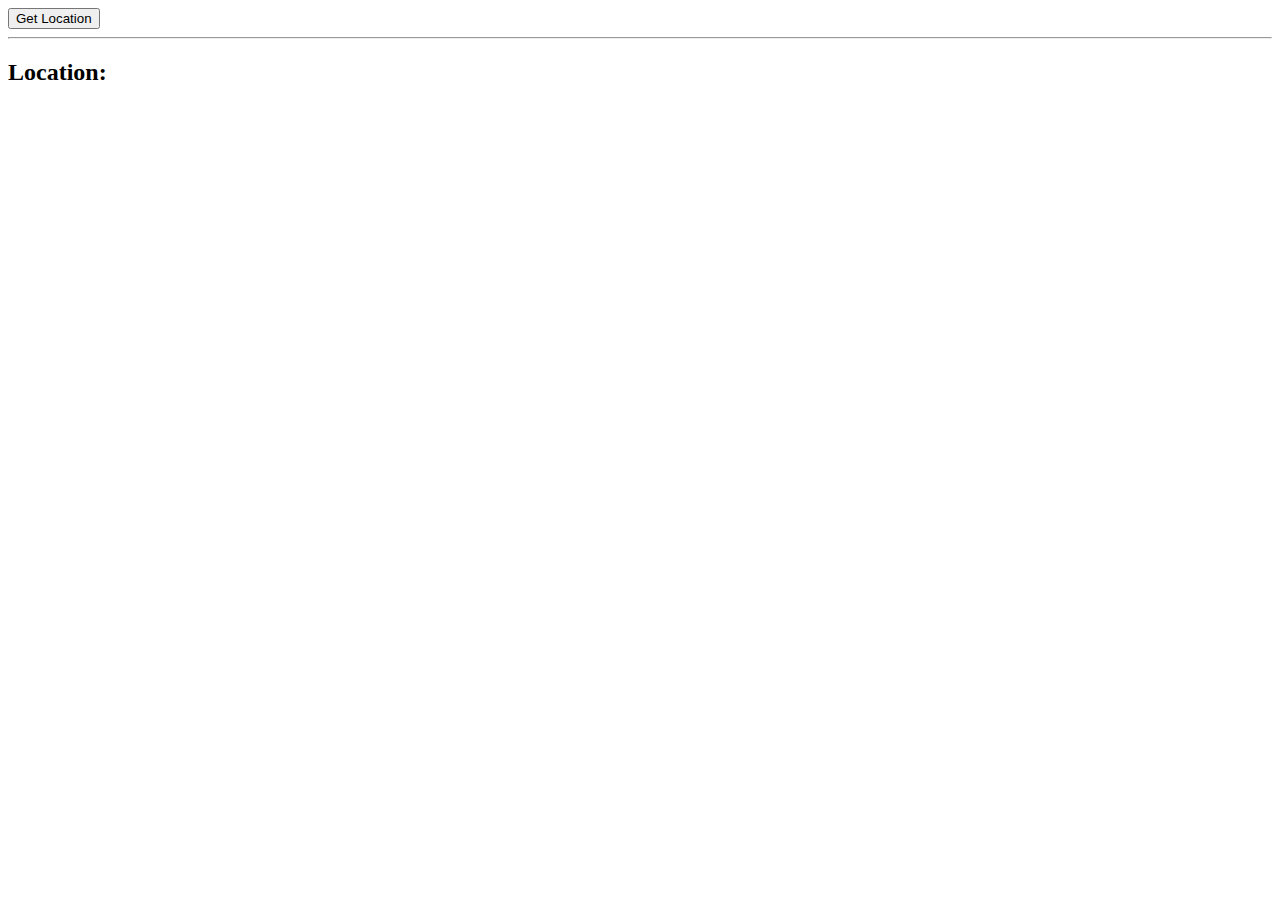
<file: API/index.html>
<!DOCTYPE html>
<html lang="en">
<head>
    <meta charset="UTF-8">
    <meta name="viewport" content="width=device-width, initial-scale=1.0">
    <title>API Day 12
<link rel="stylesheet" href="style.css">
<link rel="stylesheet" href="../bootstrap.min.css">
    </title>
</head>
<body>

    <div class="container">
        <div class="row pt-5">
            <div class="col-md-4 max-auto">
                <button class="btn btn-lg btn-primary">
                    Get Location
                </button>
                <hr>
                <h2 class="location">Location:</h2>
            </div>

        </div>
    </div>
    <script src="app.js"></script>
    <script src="../bootstrap.bundle.min.js"></script>
</body>
</html>
</file>
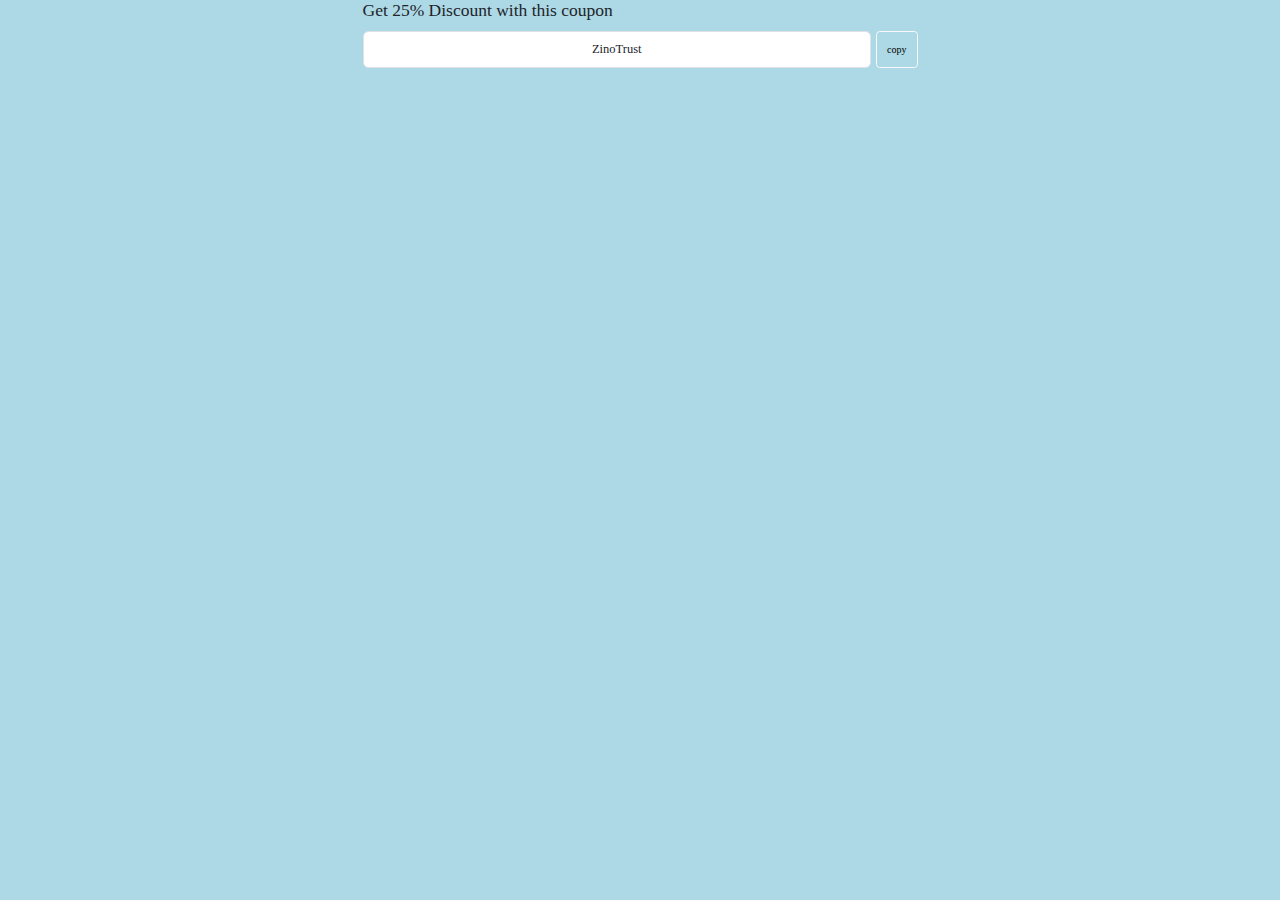
<file: Click&Copy/index.html>
<!DOCTYPE html>
<html lang="en">
<head>
    <meta charset="UTF-8">
    <meta name="viewport" content="width=device-width, initial-scale=1.0">
    <title>Click and Copy</title>
    <link href="https://cdn.jsdelivr.net/npm/bootstrap@5.3.3/dist/css/bootstrap.min.css" rel="stylesheet" integrity="sha384-QWTKZyjpPEjISv5WaRU9OFeRpok6YctnYmDr5pNlyT2bRjXh0JMhjY6hW+ALEwIH" crossorigin="anonymous">
    <link rel="stylesheet" href="style.css">
</head>
<body>
    <div class="container">
        <div class="row justify-content-center align-item-center">
            <div class="col-md-6">
                <h3 class="pb-2 pt-10">Get 25% Discount with this coupon</h3>
                <form action="" class="d-flex">
                      <input type="text" class="form-control form-control-lg me-2 text-center coupon " value="ZinoTrust">
                      <button class="btn btn-outline-light text-black p-3">copy</button>
                </form>
            </div>
        </div>
    </div>

    <script src="script.js"></script>
    <script src="https://cdn.jsdelivr.net/npm/bootstrap@5.3.3/dist/js/bootstrap.bundle.min.js" integrity="sha384-YvpcrYf0tY3lHB60NNkmXc5s9fDVZLESaAA55NDzOxhy9GkcIdslK1eN7N6jIeHz" crossorigin="anonymous"></script>
</body>
</html>
</file>
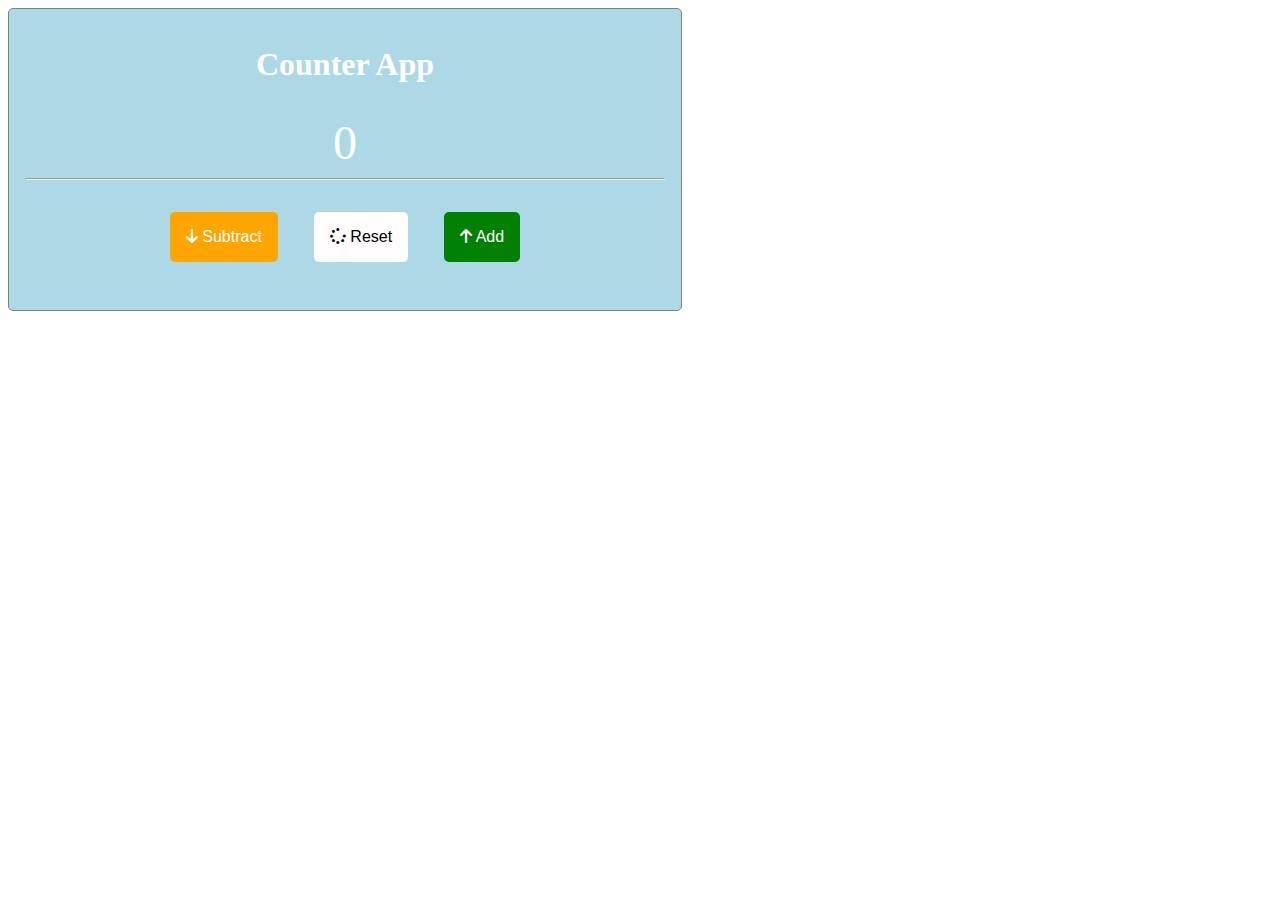
<file: CounterApp/index.html>
<!DOCTYPE html>
<html lang="en">

<head>
    <meta charset="UTF-8">
    <meta name="viewport" content="width=device-width, initial-scale=1.0">
    <title>Document</title>
    <link rel="stylesheet" href="https://cdnjs.cloudflare.com/ajax/libs/font-awesome/6.7.1/css/all.min.css">
    <link rel="stylesheet" href="./style..css">
</head>

<body>
    <div class="contaier">
        <div class="container-div">
            <h1>Counter App </h1>
            <span class="count">0</span>
            <hr />
            <div class="button">
                <button class=" subtract" style="  background-color:orange;">
                    <i class="fas fa-arrow-down ">
                    </i>
                    Subtract
                </button>
                <!-- reset -->
                <button class=" reset">
                    <i class="fas fa-spinner ">
                    </i>
                    Reset
                </button>
                <!-- add -->
                <button class=" add">
                    <i class="fas fa-arrow-up ">
                    </i>
                    Add
                </button>
            </div>
        </div>
    </div>
    <script src="./script.js"></script>
</body>

</html>
</file>
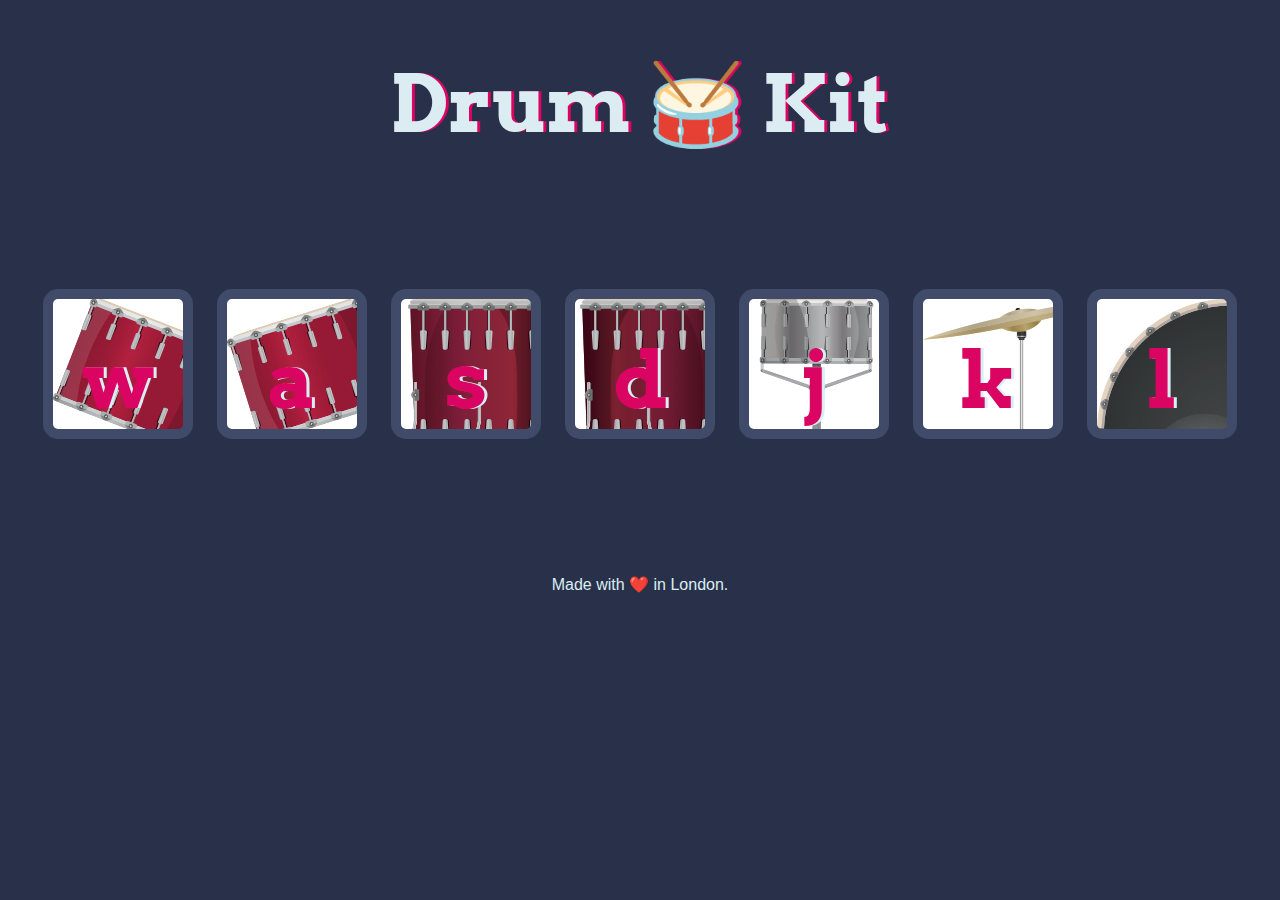
<file: Drum Kit Completed/index.html>
<!DOCTYPE html>
<html lang="en" dir="ltr">

<head>
  <meta charset="utf-8">
  <title>Drum Kit</title>
  <link rel="stylesheet" href="styles.css">
  <link href="https://fonts.googleapis.com/css?family=Arvo" rel="stylesheet">
</head>

<body>
  <h1 id="title">Drum 🥁 Kit</h1>
  <div class="set">
    <button class="w drum">w</button>
    <button class="a drum">a</button>
    <button class="s drum">s</button>
    <button class="d drum">d</button>
    <button class="j drum">j</button>
    <button class="k drum">k</button>
    <button class="l drum">l</button>
  </div>


<script src="index.js" charset="utf-8"></script>

<footer>
  Made with ❤️ in London.
</footer>
</body>
</html>
</file>
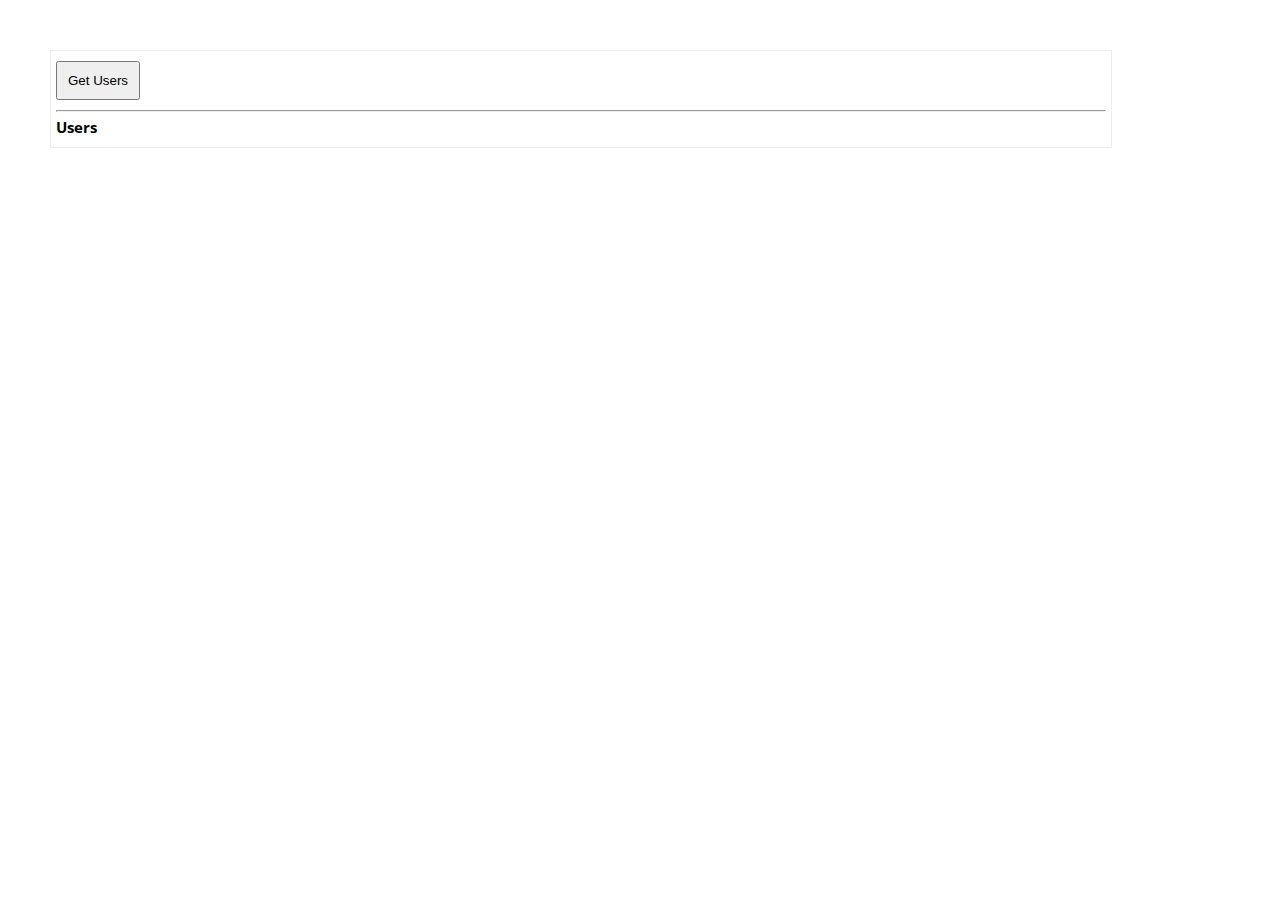
<file: HTTP-Project-Request/index.html>
<!DOCTYPE html>
<html lang="en">
<head>
    <meta charset="UTF-8">
    <meta name="viewport" content="width=device-width, initial-scale=1.0">
    <title>Ajax and Fetch API</title>
    <link rel="stylesheet" href="style.css">
</head>
<body>
    <div class="container">
        <div class="user">
            <button id="btn">Get Users</button> 
            <hr>
            <h2>Users</h2>
            <div id="users">

            </div>   
        </div>
    </div>

    <script src="app.js"></script>
    <!-- <script src="fetch.js"></script> -->
</body>
</html>
</file>
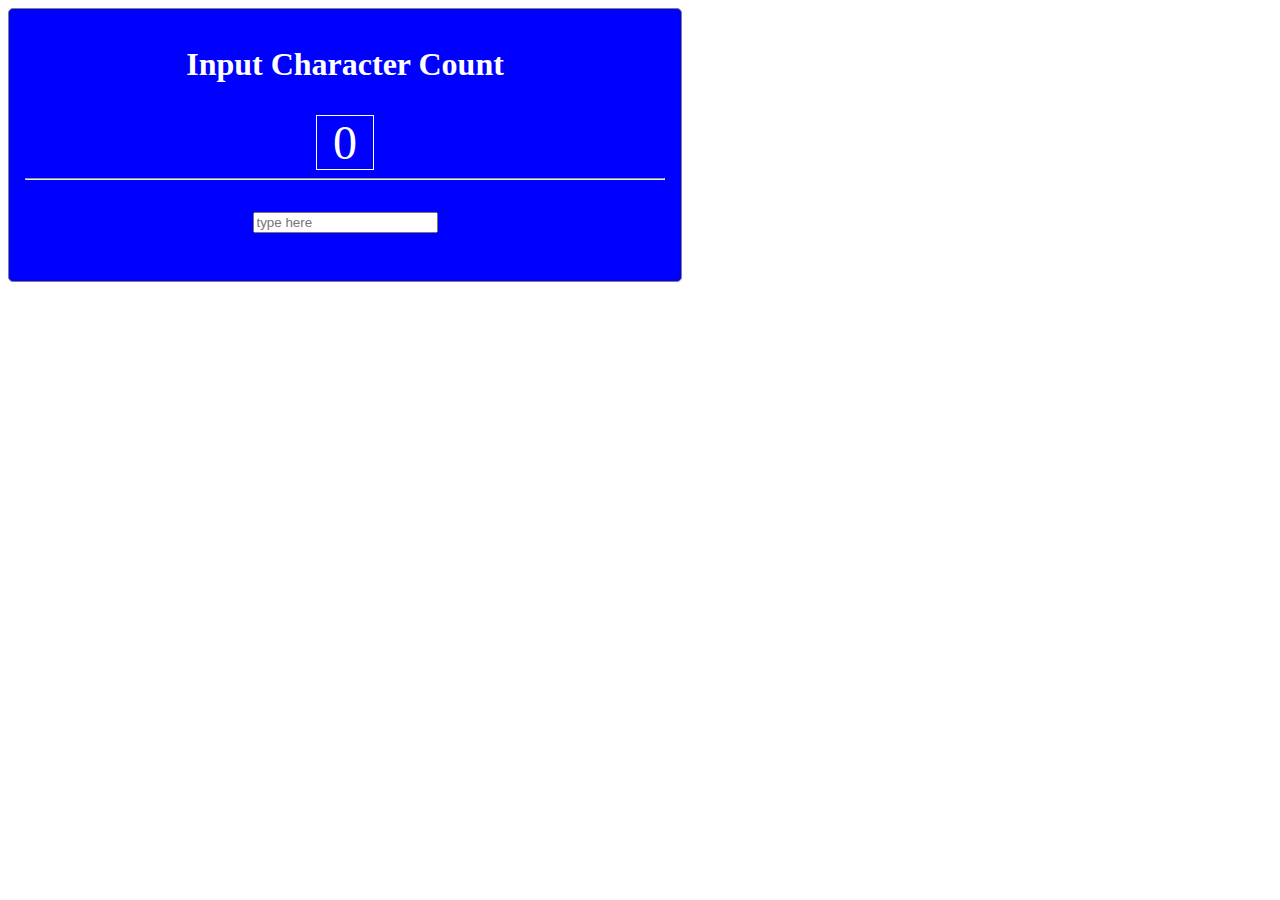
<file: InputFieldCharacterCount/index.html>
<!DOCTYPE html>
<html lang="en">

<head>
    <meta charset="UTF-8">
    <meta name="viewport" content="width=device-width, initial-scale=1.0">
    <title>Document</title>
    <link rel="stylesheet" href="https://cdnjs.cloudflare.com/ajax/libs/font-awesome/6.7.1/css/all.min.css">
    <link rel="stylesheet" href="./style..css">
</head>

<body>
    <div class="contaier">
        <div class="container-div">
            <h1>Input Character Count</h1>
            <span class="count hex">0</span>
            <hr />
            <div class="button">
              
               <input type="text" class="form-control form-control-lg" placeholder="type here">
            </div>
        </div>
    </div>
    <script src="./script.js"></script>
</body>

</html>
</file>
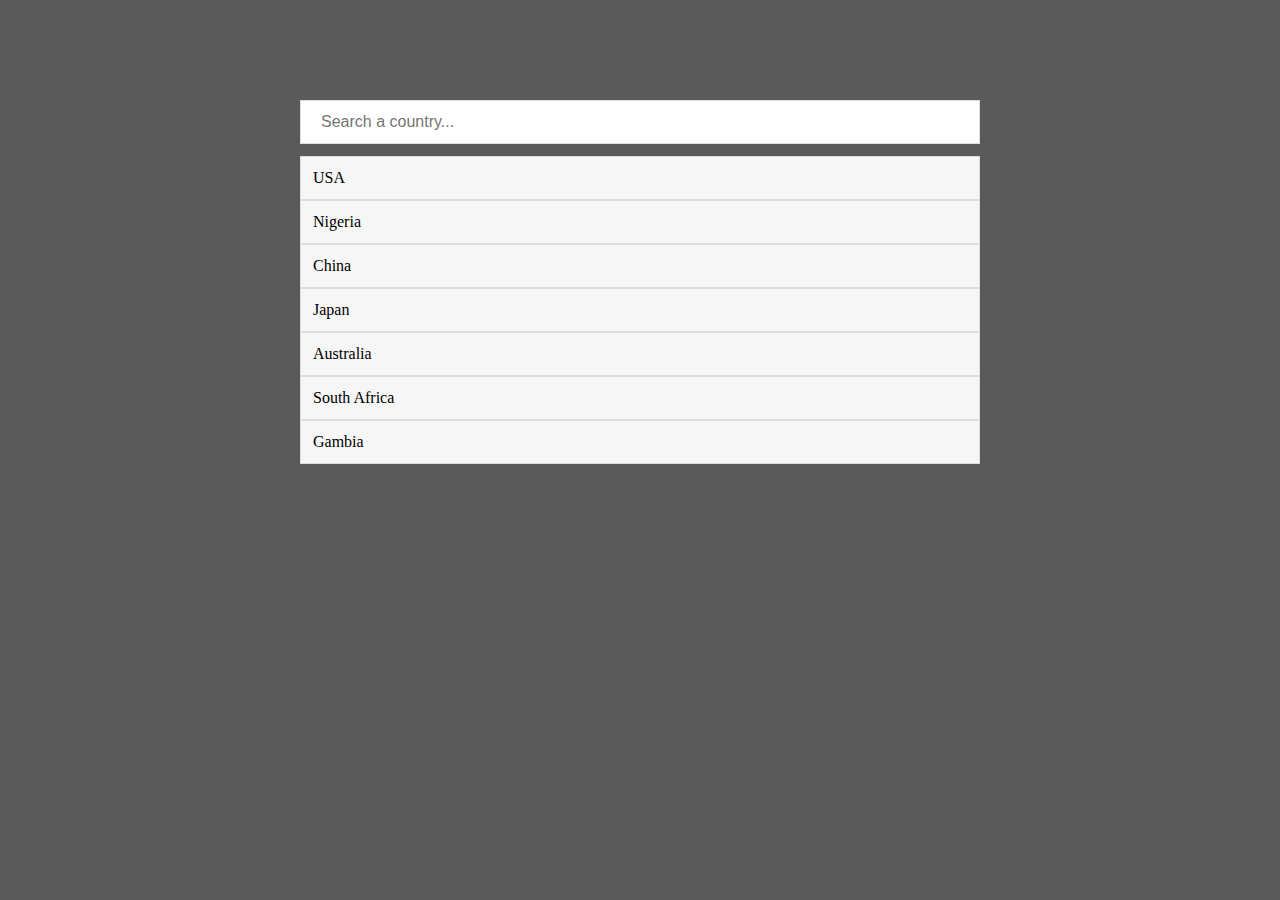
<file: ListSearchProject/index.html>
<!DOCTYPE html>
<html lang="en">

<head>
    <meta charset="UTF-8">
    <meta name="viewport" content="width=device-width, initial-scale=1.0">
    <title>JS Search</title>
    <link rel="stylesheet" href="style.css">
</head>

<body>
    <div class="container">
        <input type="text" id="search" placeholder="Search a country..." autocomplete="off">

        <ul id="list">
            <li>USA</li>
            <li>Nigeria</li>
            <li>China</li>
            <li>Japan</li>
            <li>Australia</li>
            <li>South Africa</li>
            <li>Gambia</li>
        </ul>
    </div>

    <script src="script.js"></script>
</body>

</html>
</file>
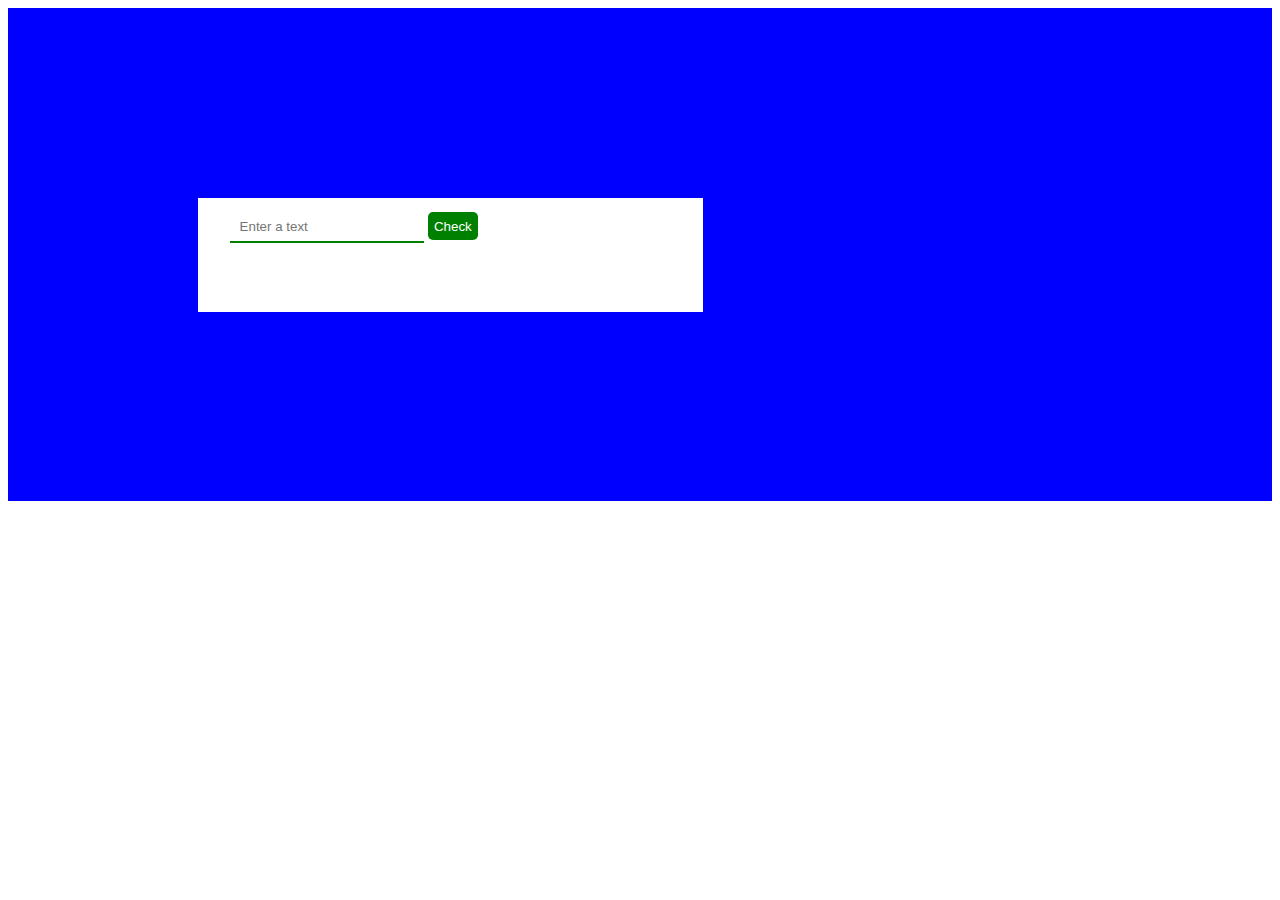
<file: PalindromeChecker/index.html>
<!DOCTYPE html>
<html lang="en">
<head>
    <meta charset="UTF-8">
    <meta name="viewport" content="width=device-width, initial-scale=1.0">
    <title>Palimdrome Checker</title>
    <link rel="stylesheet" href="style.css">
</head>
<body>
     <section class="main">
        <div class="container_panel">
            <input type="text" id="input-text" class="input-text" placeholder="Enter a text">
            <button class="btn">Check</button>
            <p class="result"></p>
        </div>
     </section>
     <script src="script.js"></script>
</body>
</html>
</file>
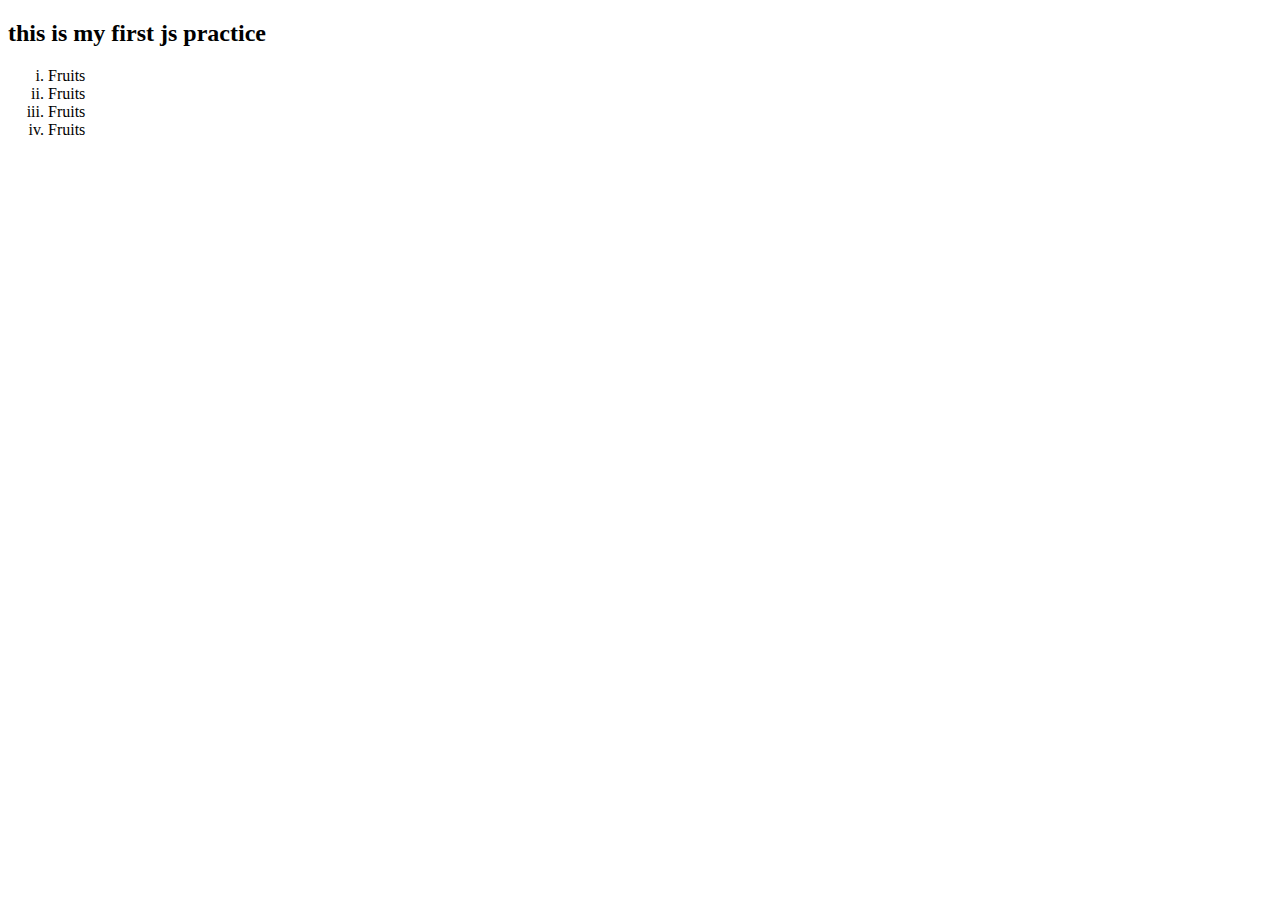
<file: Practice/index.html>
<!DOCTYPE html>
<html lang="en">
<head>
    <meta charset="UTF-8">
    <meta name="viewport" content="width=device-width, initial-scale=1.0">
    <title>Document</title>
    <style>
        li{
            list-style-type: lower-roman;
        }
    </style>
</head>
<body>
   <h2>this is my first js practice
    
   </h2>
   <ol>
    <li>Fruits</li>
    <li>Fruits</li>
    <li>Fruits</li>
    <li>Fruits</li>
</ol>
    <script src="prc.js"></script>
</body>
</html>
</file>
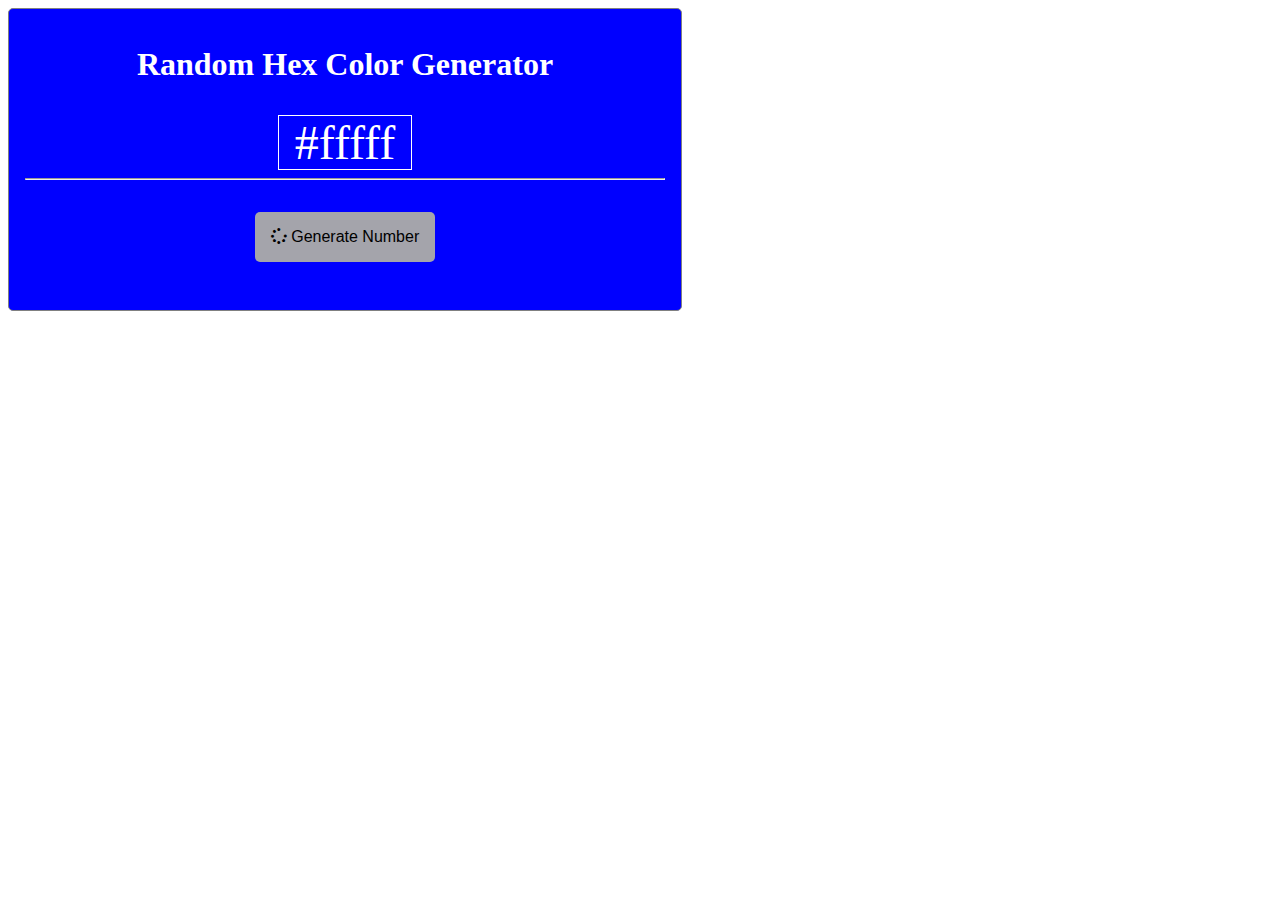
<file: RamdomHexColorGenerator/index.html>
<!DOCTYPE html>
<html lang="en">

<head>
    <meta charset="UTF-8">
    <meta name="viewport" content="width=device-width, initial-scale=1.0">
    <title>Document</title>
    <link rel="stylesheet" href="https://cdnjs.cloudflare.com/ajax/libs/font-awesome/6.7.1/css/all.min.css">
    <link rel="stylesheet" href="./style..css">
</head>

<body>
    <div class="contaier">
        <div class="container-div">
            <h1>Random Hex Color Generator</h1>
            <span class="count hex">#fffff</span>
            <hr />
            <div class="button">
                <button class=" reset generate" style="  background-color:rgb(164, 164, 171)">
                    <i class="fas fa-spinner ">
                    </i>
                    Generate Number
                </button>
               
            </div>
        </div>
    </div>
    <script src="./script.js"></script>
</body>

</html>
</file>
<file: Click&Copy/style.css>
*{
    margin: 0;
    padding: 0;
    box-sizing: border-box;
}
html{
    font-size: 10px;
}
body{
    font-family: "Open Sans","sans-serif";
   background-color: lightblue;
}
p{
    font-size: 1.6rem;
    line-height: 1.5;
}
.cotainer{
    max-width: 900px;
    margin: 0 auto;
    padding: 0 40px;
}
</file>
<file: CounterApp/style..css>
.container {
    width: 90%;
    margin: 0 auto;
    padding: 0 20px;
    display: flex;
    justify-content: center;
    align-items: center;
    height: 100vh;
}

.container-div {
    width: 40rem;
    border: 1px solid gray;
    padding: 1rem;
    background-color: lightblue;
    color: white;
    text-align: center;
    border-radius: 5px;
}

.container-div>* {
    margin-bottom: 2rem;
}

.count {
    font-size: 3rem;
}

.button button {
    padding: 1rem;
    margin: 0 1rem;
    font-size: 1rem;
    border: none;
    outline: none;
    border-radius: 5px;

}

button.subtract {
    background-color:orange;
    color: white;
}
button.reset {
    background-color: rgb(255, 253, 253);
    color: black;
}
button.add {
    background-color: green;
    color: white;
}
</file>
<file: Drum Kit Completed/styles.css>
body {
  text-align: center;
  background-color: #283149;
}

h1 {
  font-size: 5rem;
  color: #DBEDF3;
  font-family: "Arvo", cursive;
  text-shadow: 3px 0 #DA0463;

}

footer {
  color: #DBEDF3;
  font-family: sans-serif;
}

.w {
  background-image: url("images/tom1.png");
}

.a {
  background-image: url("images/tom2.png");
}

.s {
  background-image: url("images/tom3.png");
}

.d {
  background-image: url("images/tom4.png");
}

.j {
  background-image: url("images/snare.png");
}

.k {
  background-image: url("images/crash.png");
}

.l {
  background-image: url("images/kick.png");
}

.set {
  margin: 10% auto;
}

.pressed {
  box-shadow: 0 3px 4px 0 #DBEDF3;
  opacity: 0.5;
}

.red {
  color: red;
}

.drum {
  outline: none;
  border: 10px solid #404B69;
  font-size: 5rem;
  font-family: 'Arvo', cursive;
  line-height: 2;
  font-weight: 900;
  color: #DA0463;
  text-shadow: 3px 0 #DBEDF3;
  border-radius: 15px;
  display: inline-block;
  width: 150px;
  height: 150px;
  text-align: center;
  margin: 10px;
  background-color: white;
}
</file>
<file: HTTP-Project-Request/style.css>
@import url('https://fonts.googleapis.com/css2?family=Open+Sans:wght@300;400;600;700&display=swap');


:root {
    --white: #fff;
    --black: #1c2b2d;
    --blue: #31326f;
    --light-blue: #005490;
    --color-primary: #9d0191;
    --color-sec: #db6400;
    --color-grey: #eee;
    --color-dark-grey: #222831;
}

* {
    margin: 0;
    padding: 0;
    box-sizing: border-box;
}

html {
    font-size: 62.5%;
}

body {
    font-family: 'Open Sans', sans-serif;
    padding-top: 5rem;
}



p {
    font-size: 1.6rem;
    line-height: 1.5;
}

img {
    width: 100%;
}

.container {
    max-width: 1200px;
    margin: 0 auto;
    padding: 0 1rem;
    display: flex;
    justify-content: space-between;
}
.user{
    width: 90%;
    border: 1px solid #eee;
    padding: 5px;
}
.user > *{
    margin: 5px 0;

}
button{
    padding: 1rem;
}hr{
    background-color: #1c2b2d;
}


ul{
    list-style: none;
    padding-left: 1.5rem;
}
ul li{
    font-size: 1.4rem;
    padding: 5px 0;
}
</file>
<file: InputFieldCharacterCount/style..css>
.container {
    width: 90%;
    margin: 0 auto;
    padding: 0 20px;
    display: flex;
    justify-content: center;
    align-items: center;
    height: 100vh;
}

.container-div {
    width: 40rem;
    border: 1px solid gray;
    padding: 1rem;
    background-color: blue;
    color: white;
    text-align: center;
    border-radius: 5px;
}

.container-div>* {
    margin-bottom: 2rem;
}

.count {
    font-size: 3rem;
    border: 1px solid white;
    padding: 0 1rem;
}

.button button {
    padding: 1rem;
    margin: 0 1rem;
    font-size: 1rem;
    border: none;
    outline: none;
    border-radius: 5px;

}

button.subtract {
    background-color:orange;
    color: white;
}
button.reset {
    background-color: rgb(255, 253, 253);
    color: black;
}
button.add {
    background-color: green;
    color: white;
}
</file>
<file: ListSearchProject/style.css>
* {
    padding: 0;
    margin: 0;
    box-sizing: border-box;
}

body {
    background-color: rgb(90, 90, 90);
}

.container {
    max-width: 700px;
    margin: 0 auto;
    padding: 100px 10px 0 10px;
}

#search {
    width: 100%;
    font-size: 16px;
    padding: 12px 20px;
    border: 1px solid #ddd;
    margin-bottom: 12px;
    outline: none;
}

#list {
    list-style: none;
}

#list li {
    border: 1px solid #ddd;
    padding: 12px;
    background-color: #f6f6f6;
    display: block;
}

#list li:hover {
    background-color: #eee;
}
</file>
<file: PalindromeChecker/style.css>
.container_panel{
    justify-content: center;
    margin: 15%;
    background-color:white;
    width: 40%;
    height: 100px;
    padding-top: 14px;
}
.main{
    display: flex;
    background-color: blue;
}
input{
    border: none;
    border-bottom: 2px solid green;
    padding: 7px;
    outline: none;
    padding-left: 10px;
    margin-left: 2rem;
}
button{
    background-color: green;
    color: white;
    padding: 0.4rem;
    border-radius: 5px;
    outline: none;
    border: none;
}
p.result{
    margin-top: 1.5rem;
    text-align: center;
    font-size: 1.34rem;
    font-weight: 600;
     color: darkgray;
}
</file>
<file: RamdomHexColorGenerator/style..css>
.container {
    width: 90%;
    margin: 0 auto;
    padding: 0 20px;
    display: flex;
    justify-content: center;
    align-items: center;
    height: 100vh;
}

.container-div {
    width: 40rem;
    border: 1px solid gray;
    padding: 1rem;
    background-color: blue;
    color: white;
    text-align: center;
    border-radius: 5px;
}

.container-div>* {
    margin-bottom: 2rem;
}

.count {
    font-size: 3rem;
    border: 1px solid white;
    padding: 0 1rem;
}

.button button {
    padding: 1rem;
    margin: 0 1rem;
    font-size: 1rem;
    border: none;
    outline: none;
    border-radius: 5px;

}

button.subtract {
    background-color:orange;
    color: white;
}
button.reset {
    background-color: rgb(255, 253, 253);
    color: black;
}
button.add {
    background-color: green;
    color: white;
}
</file>
